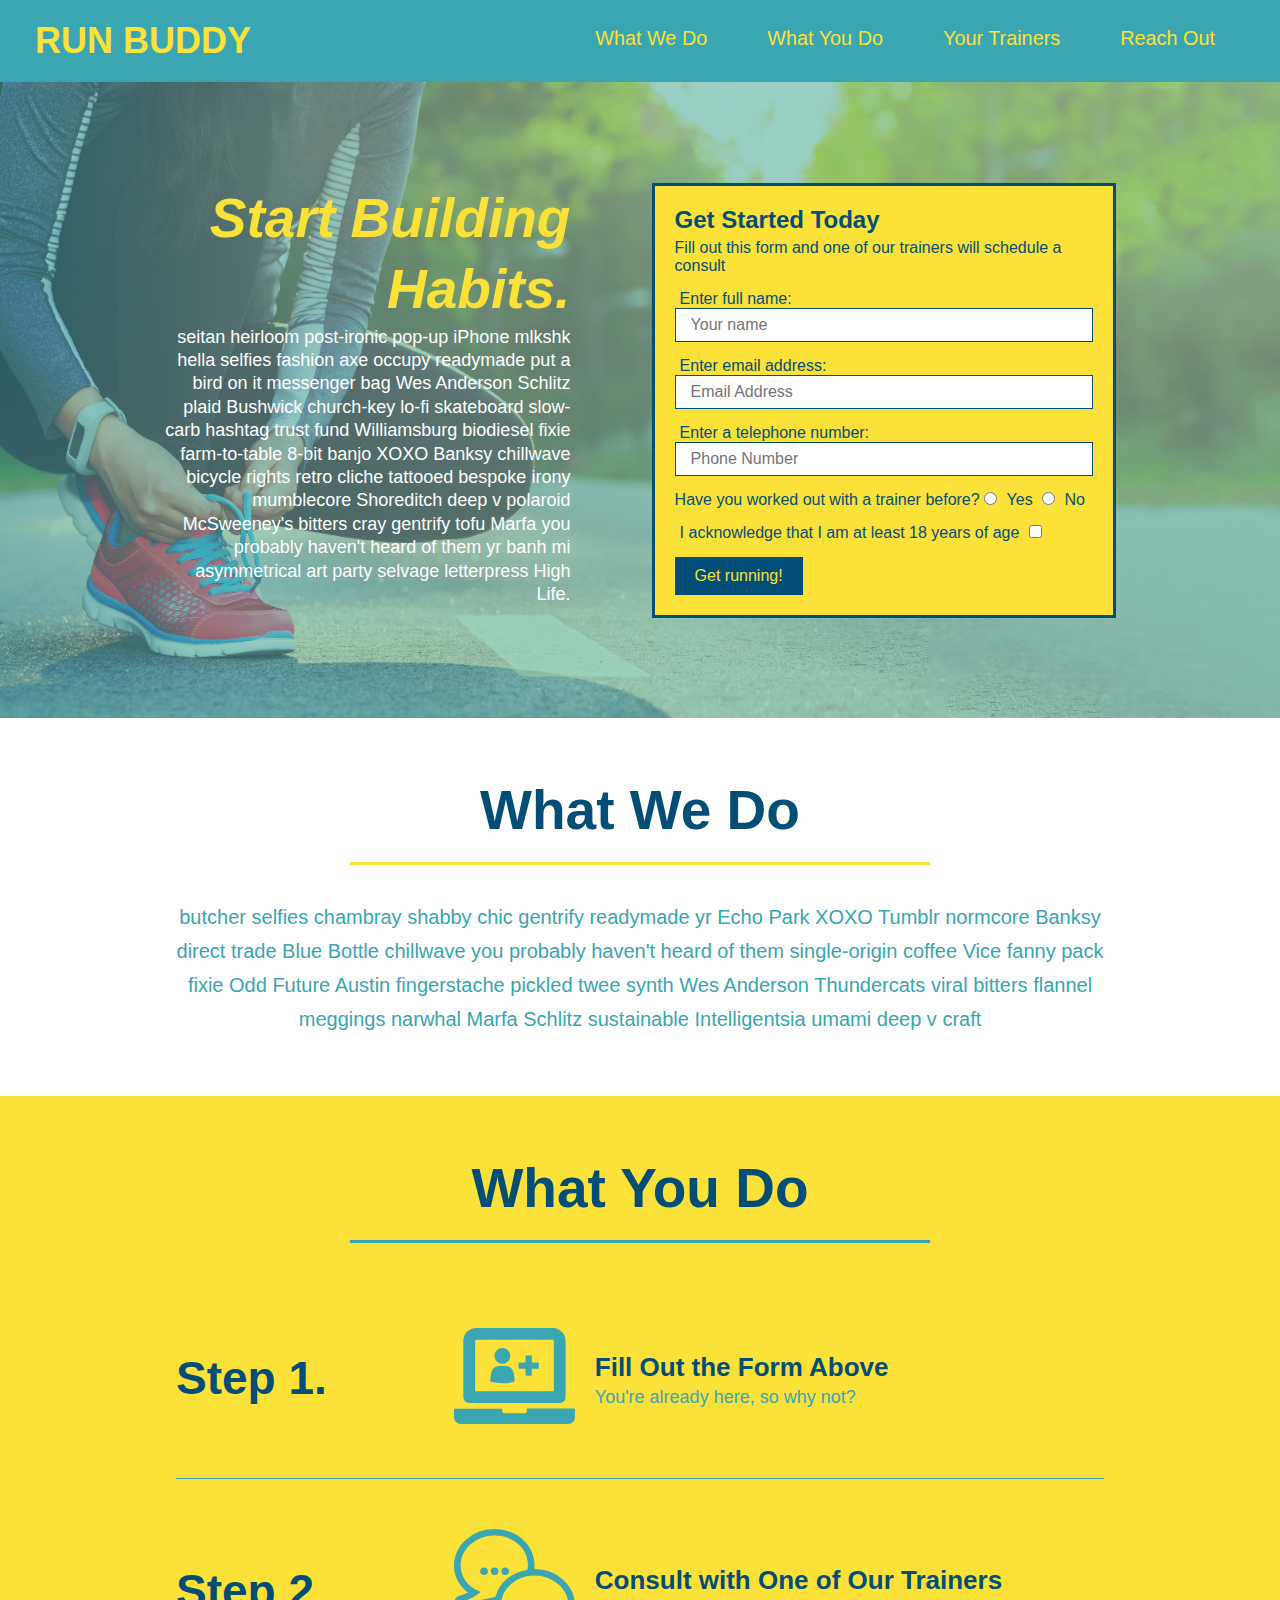
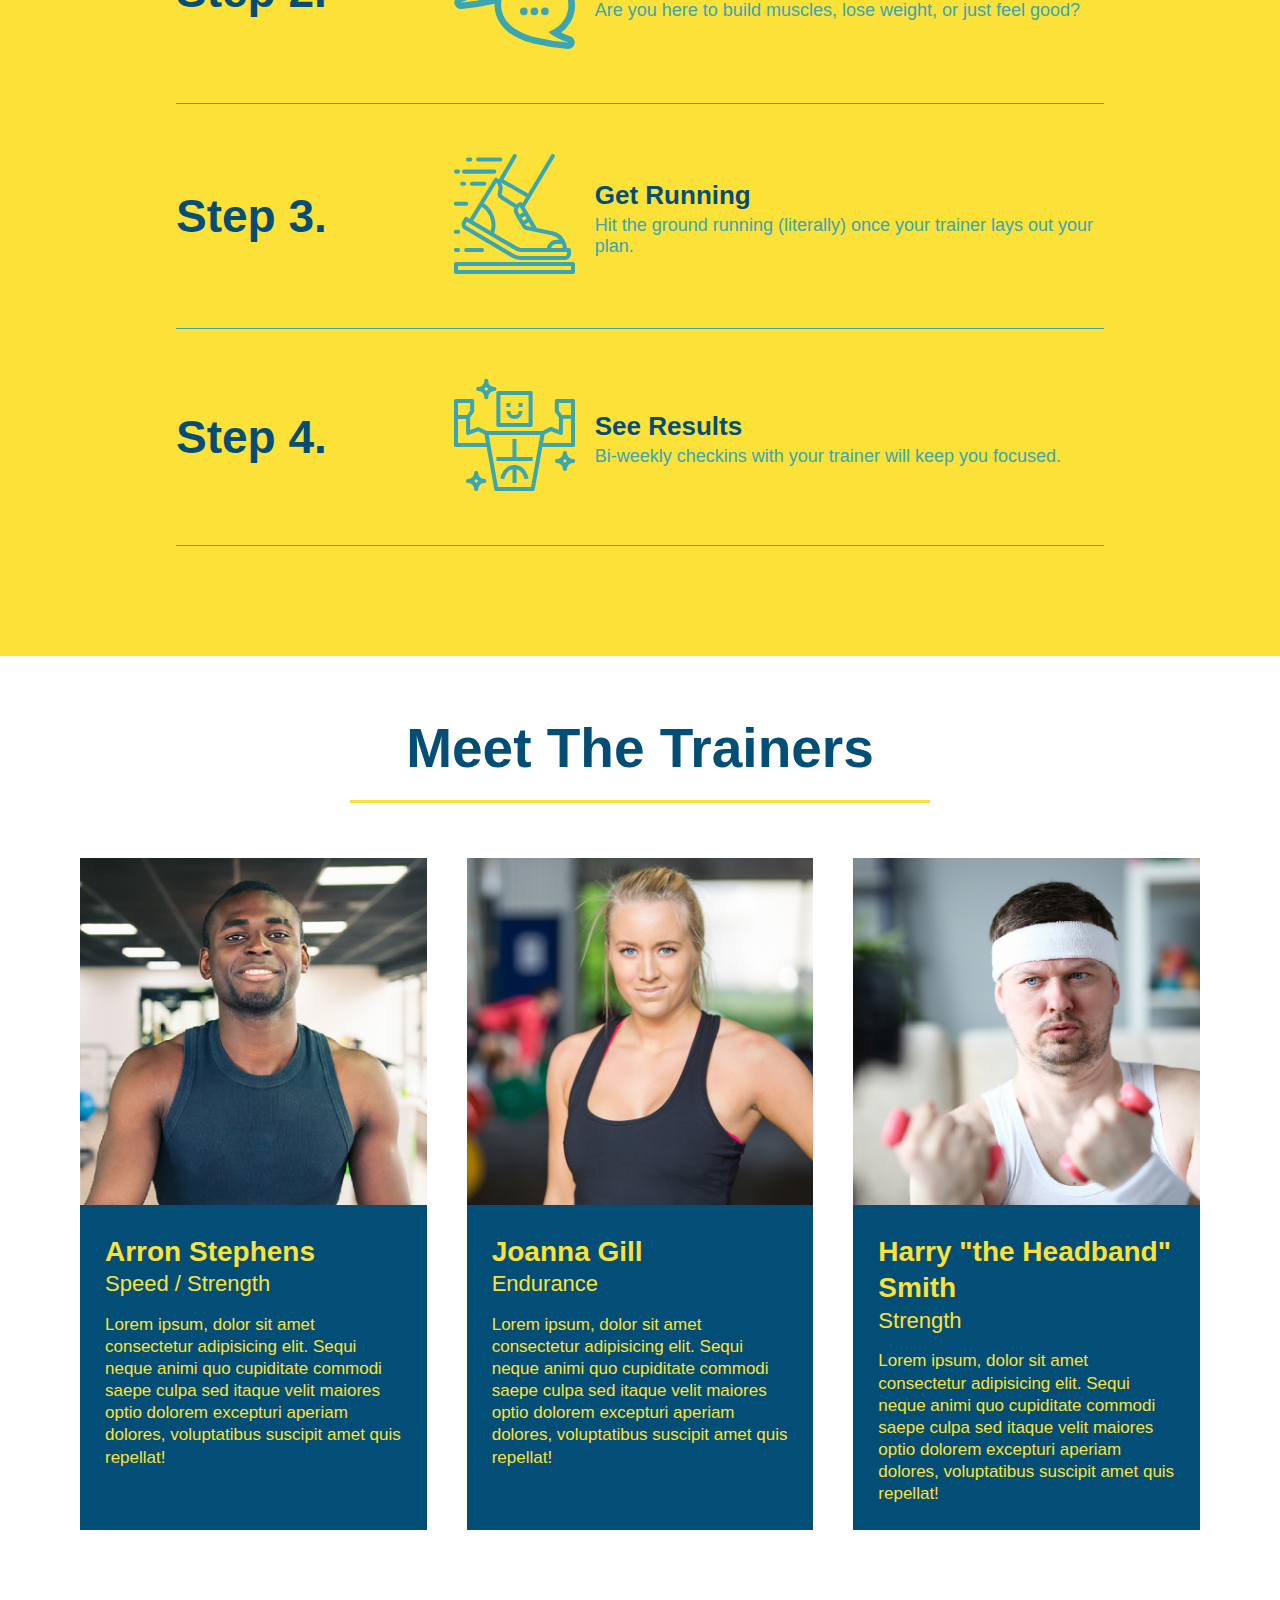
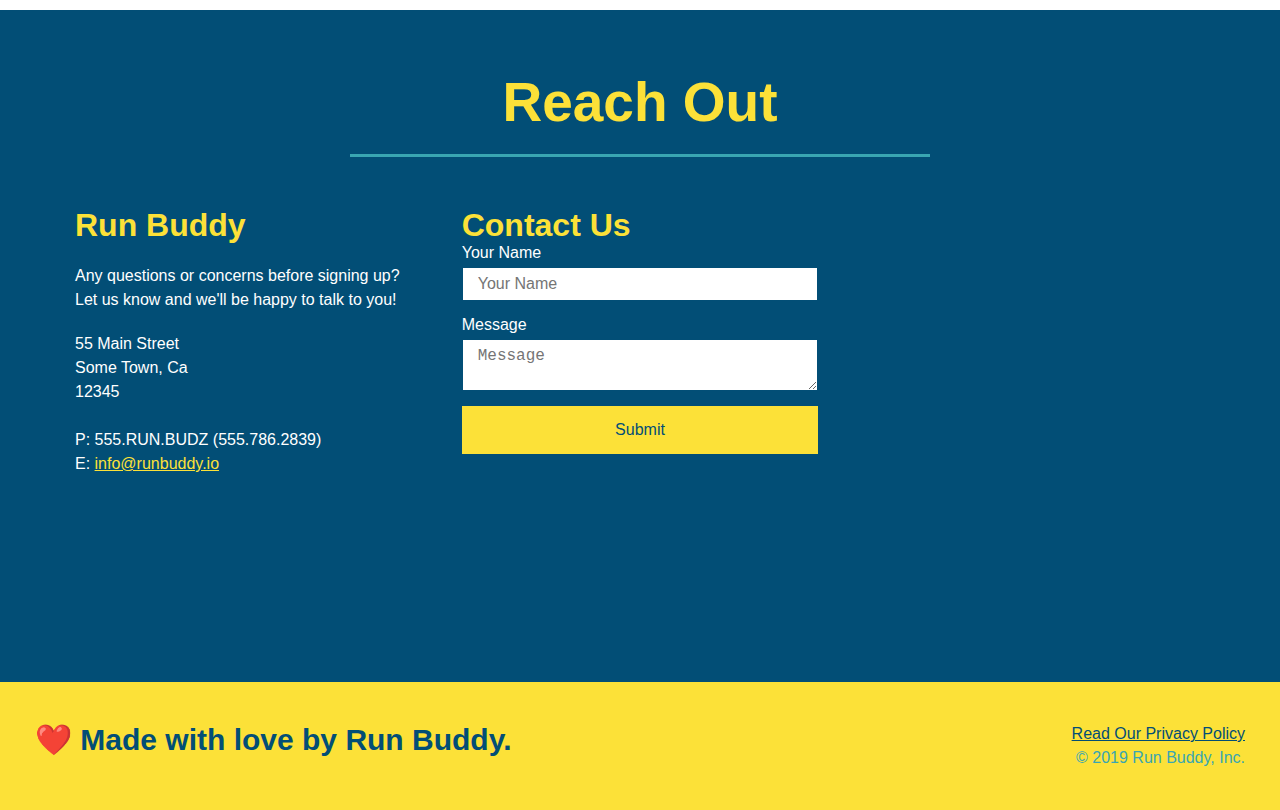
<file: index.html>
<!DOCTYPE html>
<html lang="en">

    <head>
        <meta charset="UTF-8" />
        <title>Run Buddy</title>
        <link rel="stylesheet" href="./assets/css/style.css" />
        <meta name="viewport" content="width=device-width, initial-scale=1.0" />
    </head>

    <body>

        <!-- navigation -->
        <header>
            <h1>
                <a href="/">RUN BUDDY</a>
            </h1>
            <nav>
                <!-- Unordered list element -->
                <ul>
                    <li>
                        <!-- Anchor element -->
                        <a href="#what-we-do">What We Do</a>
                    </li>
                    <li>
                        <a href="#what-you-do">What You Do</a>
                    </li>
                    <li>
                        <a href="#your-trainers">Your Trainers</a>
                    </li>
                    <li>
                        <a href="#reach-out">Reach Out</a>
                    </li>
                </ul>
            </nav>
        </header>
        
        <!-- hero/jumbotron-->
        <section class="hero">
            <div class="hero-cta">
                <h2>
                    Start Building Habits.
                </h2>
                <p>
                    seitan heirloom post-ironic pop-up iPhone mlkshk hella selfies fashion axe occupy readymade put a bird on
                    it messenger bag Wes Anderson Schlitz plaid Bushwick church-key lo-fi skateboard slow-carb hashtag trust
                    fund Williamsburg biodiesel fixie farm-to-table 8-bit banjo XOXO Banksy chillwave bicycle rights retro cliche
                    tattooed bespoke irony mumblecore Shoreditch deep v polaroid McSweeney's bitters cray gentrify tofu Marfa you
                    probably haven't heard of them yr banh mi asymmetrical art party selvage letterpress High Life.
                </p>
            </div>
            <div class="hero-form">
                <h3>Get Started Today</h3>
                <p>Fill out this form and one of our trainers will schedule a consult</p>
                <!-- Add form element -->
                <form>
                    <label for="name">Enter full name:</label>
                    <input class="form-input" type="text" placeholder="Your name" name="name" id="name" />
                    <label for="email">Enter email address:</label>
                    <input class="form-input" type="email" placeholder="Email Address" name="email" id="email" />
                    <label for="phone">Enter a telephone number:</label>
                    <input class="form-input" type="tel" placeholder="Phone Number" name="phone" id="phone" />
                    <p>
                        Have you worked out with a trainer before?
                        <input type="radio" name="trainer-confirm" id="trainer-yes" />
                        <label for="trainer-yes">Yes</label>
                        <input type="radio" name="trainer-confirm" id="trainer-no" />
                        <label for="trainer-no">No</label>
                    </p>
                    <p>
                        <label for="checkbox">
                            I acknowledge that I am at least 18 years of age
                        </label>
                        <input type="checkbox" name="age-confirm" id="checkbox" />
                    </p>
                    <button type="submit">
                        Get running!
                    </button>

                </form>
            </div>
        </section>
        <!-- end hero -->

        <!-- "what we do" section -->
        <section id="what-we-do" class="intro">
            
            <!-- Wrap every h2 with a class of "section-title" in this div! -->
            <div class="flex-row">
                <h2 class="section-title primary-border">
                    What We Do
                </h2>
            </div>

            <div class="flex-row">
            <p>
                butcher selfies chambray shabby chic gentrify readymade yr Echo Park XOXO Tumblr normcore Banksy direct trade Blue Bottle chillwave you probably haven't heard of them single-origin coffee Vice fanny pack fixie Odd Future Austin fingerstache pickled twee synth Wes Anderson Thundercats viral bitters flannel meggings narwhal Marfa Schlitz sustainable Intelligentsia umami deep v craft
            </p>
            </div>

        </section>
        
        <!-- "what you do" section -->
        <section id="what-you-do" class="steps">
            <div class="flex-row">
                <h2 class="section-title secondary-border">
                    What You Do
                </h2>
            </div>

            <!-- restructure html for flexbox -->
            <div class="step">
                <h3>Step 1.</h3>
                <div class="step-info">
                    <div class="step-img">
                        <img src="./assets/images/step-1.svg" alt="" />
                    </div>
                    <div class="step-text">
                        <h4>Fill Out the Form Above</h4>
                        <p>You're already here, so why not?</p>
                    </div>
                </div>
            </div>

            <div class="step">
                <h3>Step 2.</h3>
                <div class="step-info">
                    <div class="step-img">
                        <img src="./assets/images/step-2.svg" alt="" />
                    </div>
                    <div class="step-text">
                        <h4>Consult with One of Our Trainers</h4>
                        <p>Are you here to build muscles, lose weight, or just feel good?</p>
                    </div>
                </div>
            </div>
            
            <div class="step">
                <h3>Step 3.</h3>
                <div class="step-info">
                    <div class="step-img">
                        <img src="./assets/images/step-3.svg" alt="" />
                    </div>
                    <div class="step-text">
                        <h4>Get Running</h4>
                        <p>Hit the ground running (literally) once your trainer lays out your plan.</p>
                    </div>
                </div>
            </div>
            
            <div class="step">
                <h3>Step 4.</h3>
                <div class="step-info">
                    <div class="step-img">
                        <img src="./assets/images/step-4.svg" alt="" />
                    </div>
                    <div class="step-text">
                        <h4>See Results</h4>
                        <p>Bi-weekly checkins with your trainer will keep you focused.</p>
                    </div>
                </div>
            </div>

        </section>
        
        <!-- "meet the trainers" section -->
        <section id="your-trainers">
            <div class="flex-row">
                <h2 class="section-title primary-border">
                    Meet The Trainers
                </h2>
            </div>
            
            <div class="trainers">
                <!-- first trainer bio -->
                <article class="trainer">
                    <img src="./assets/images/trainer-1.jpg" alt="Arron Stephens in his workout clothes, ready to pump iron" />
                    <div class="trainer-bio">
                        <h3 class="trainer-name">Arron Stephens</h3>
                        <h4 class="trainer-role">Speed / Strength</h4>
                        <p>
                            Lorem ipsum, dolor sit amet consectetur adipisicing elit. Sequi neque animi quo cupiditate commodi saepe culpa sed
                            itaque velit maiores optio dolorem excepturi aperiam dolores, voluptatibus suscipit amet quis repellat!
                        </p>
                    </div>
                </article>

                <!-- second trainer bio -->
                <article class="trainer">
                    <img src="./assets/images/trainer-2.jpg" alt="Joanna Gill cooling off after a workout" />
                    <div class="trainer-bio">
                        <h3 class="trainer-name">Joanna Gill</h3>
                        <h4 class="trainer-role">Endurance</h4>
                        <p>
                            Lorem ipsum, dolor sit amet consectetur adipisicing elit. Sequi neque animi quo cupiditate commodi saepe culpa sed
                            itaque velit maiores optio dolorem excepturi aperiam dolores, voluptatibus suscipit amet quis repellat!
                        </p>
                    </div>
                </article>
    
                <!-- third trainer bio -->
                <article class="trainer">
                    <img src="./assets/images/trainer-3.jpg" alt="Harry Smith wearing a headband and lifting comically small pink weights" />
                    <div class="trainer-bio">
                        <h3 class="trainer-name">Harry "the Headband" Smith</h3>
                        <h4 class="trainer-role">Strength</h4>
                        <p>
                            Lorem ipsum, dolor sit amet consectetur adipisicing elit. Sequi neque animi quo cupiditate commodi saepe culpa sed
                            itaque velit maiores optio dolorem excepturi aperiam dolores, voluptatibus suscipit amet quis repellat!
                        </p>
                    </div>
                </article>
            </div>
        </section>
        
        <!-- "reach out" section -->
        <section id="reach-out" class="contact">
            
            <div class="flex-row">
                <h2 class="section-title secondary-border">Reach Out</h2>
            </div>

            <div class="contact-info">
                <div>
                    <h3>Run Buddy</h3>
                    <p>
                        Any questions or concerns before signing up?
                        <br />
                        Let us know and we'll be happy to talk to you!
                    </p>
                    <address>
                        55 Main Street <br/>
                        Some Town, Ca <br/>
                        12345<br /><br />
                        P: 555.RUN.BUDZ (555.786.2839)<br/>
                        E: <a href="mailto:info@runbuddy.io">info@runbuddy.io</a>
                    </address>
                </div>
                
                <div class="contact-form">
                    <h3>Contact Us</h3>
                    <form>
                       <label for="contact-name">Your Name</label>
                       <input type="text" id="contact-name" placeholder="Your Name" />
                  
                       <label for="contact-message">Message</label>
                       <textarea id="contact-message" placeholder="Message"></textarea>
                  
                       <button type="submit">Submit</button>
                    </form>
                </div>

                <iframe src="https://www.google.com/maps/embed?pb=!1m18!1m12!1m3!1d3147.1079747227936!2d-120.42364418397035!3d37.92790791110593!2m3!1f0!2f0!3f0!3m2!1i1024!2i768!4f13.1!3m3!1m2!1s0x8090c49129b6ac57%3A0xb56c7eb95a2cd8bd!2sMain%20St%2C%20California%2095327!5e0!3m2!1sen!2sus!4v1616426329495!5m2!1sen!2sus" 
                    style="border:0;" 
                    allowfullscreen="" 
                    loading="lazy">
                </iframe>
            </div>
        </section>
        
        <!-- footer -->
        <footer>
            <h2>❤️ Made with love by Run Buddy.</h2>
            
            <div>
                <a href="./privacy-policy.html">Read Our Privacy Policy</a><br />
                &copy; 2019 Run Buddy, Inc.
            </div>
        </footer>
        
    </body>

</html>
</file>
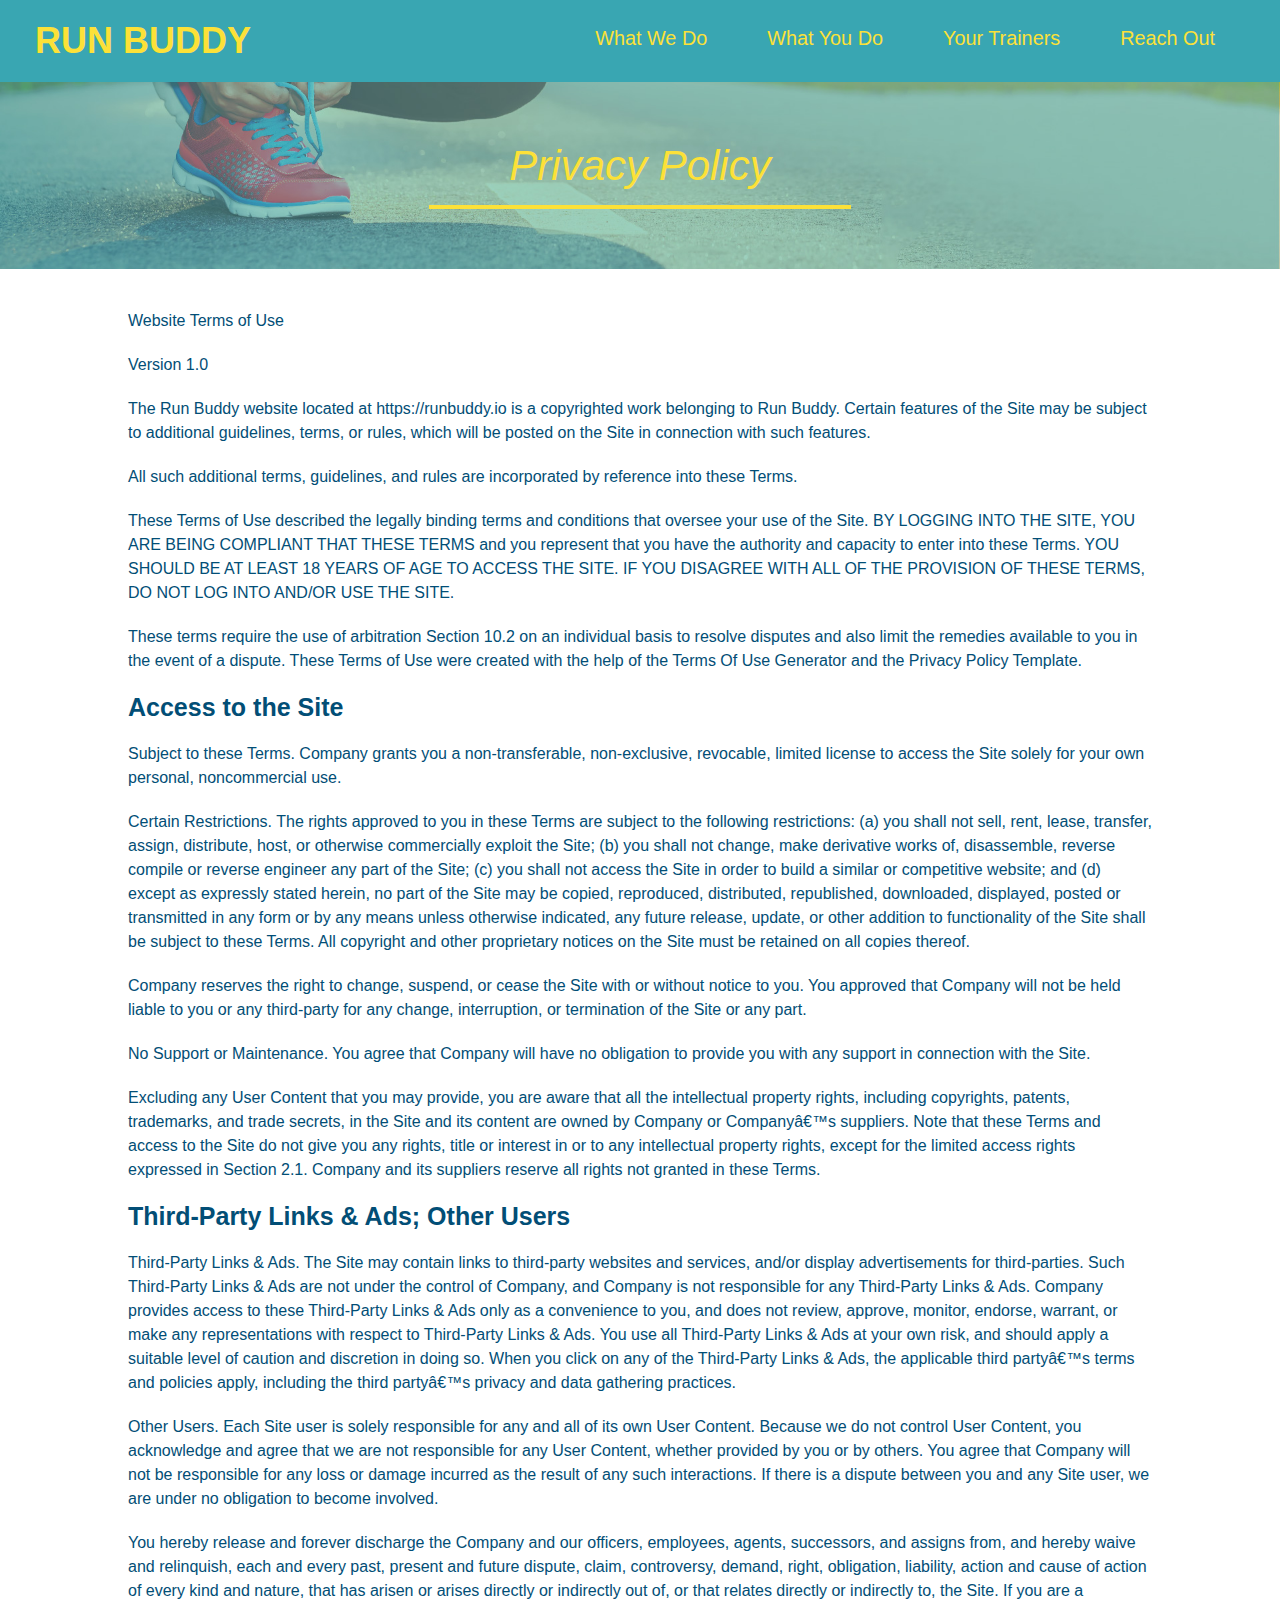
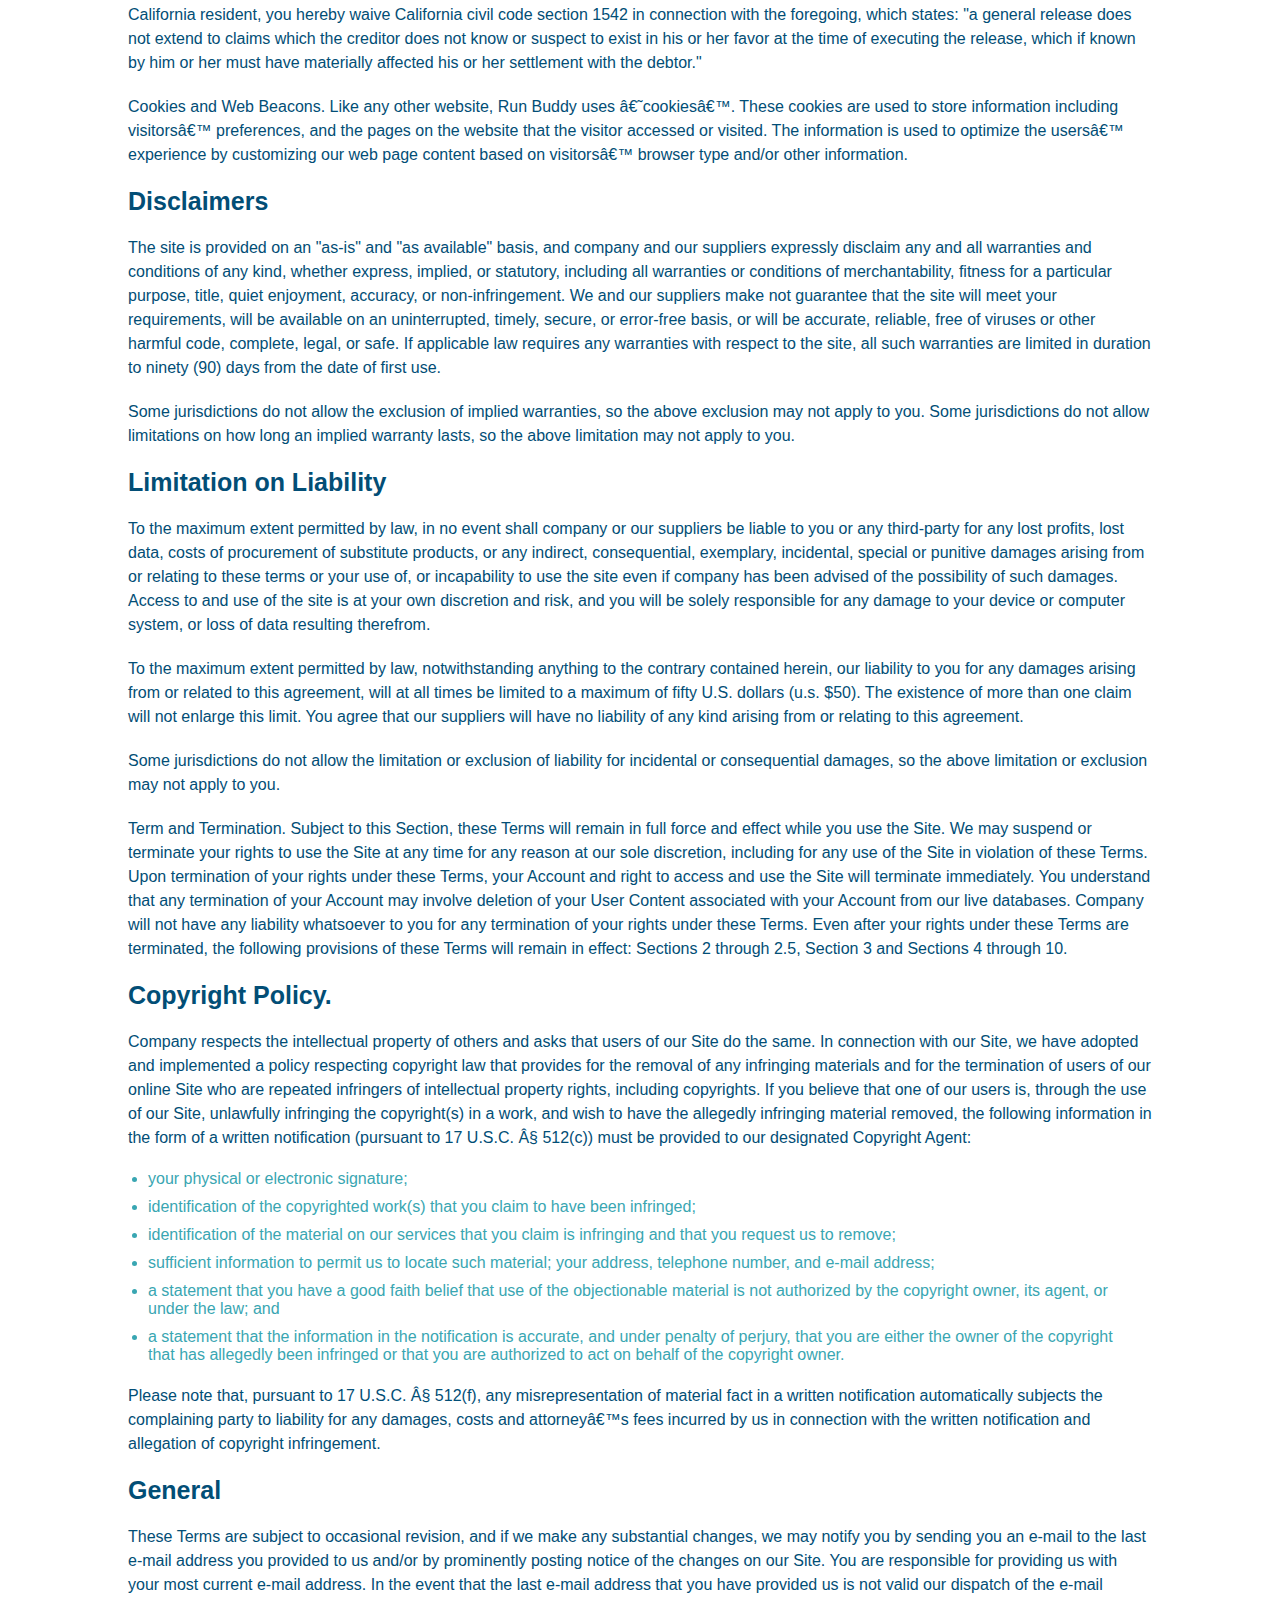
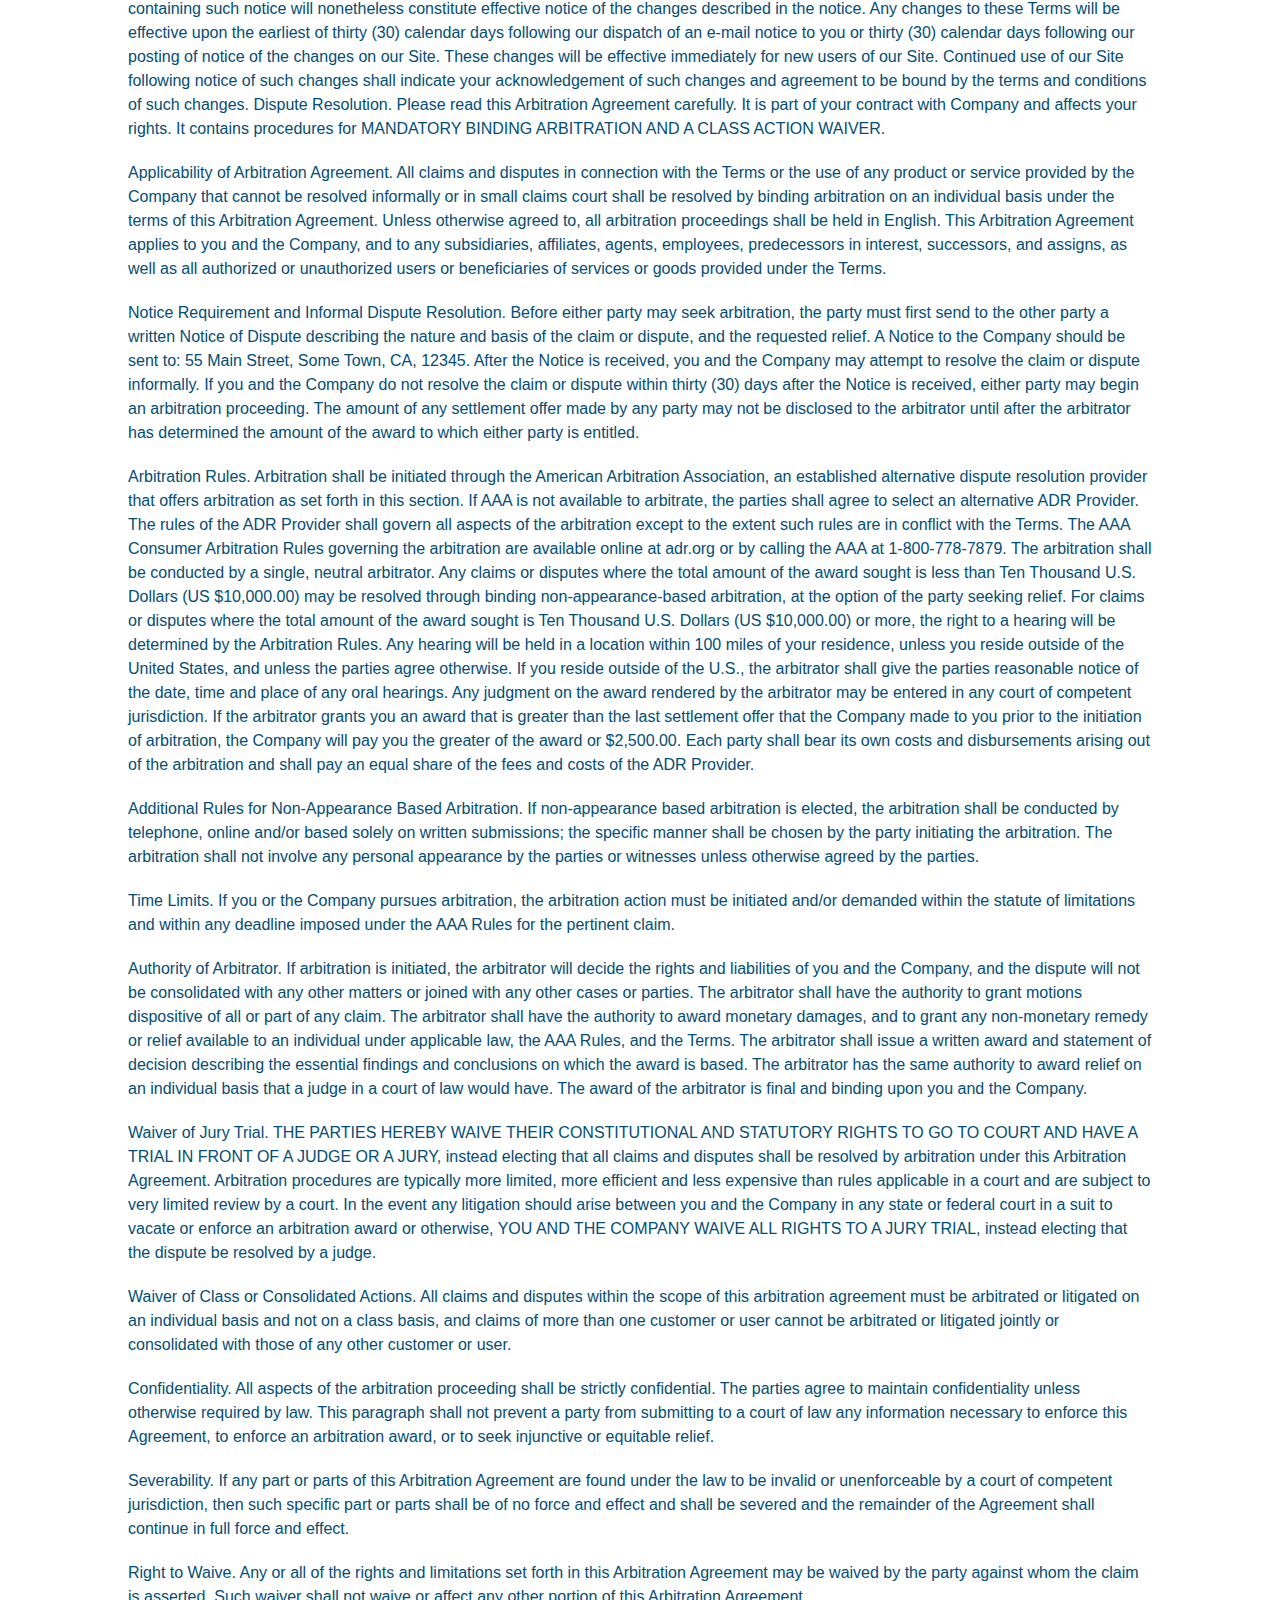
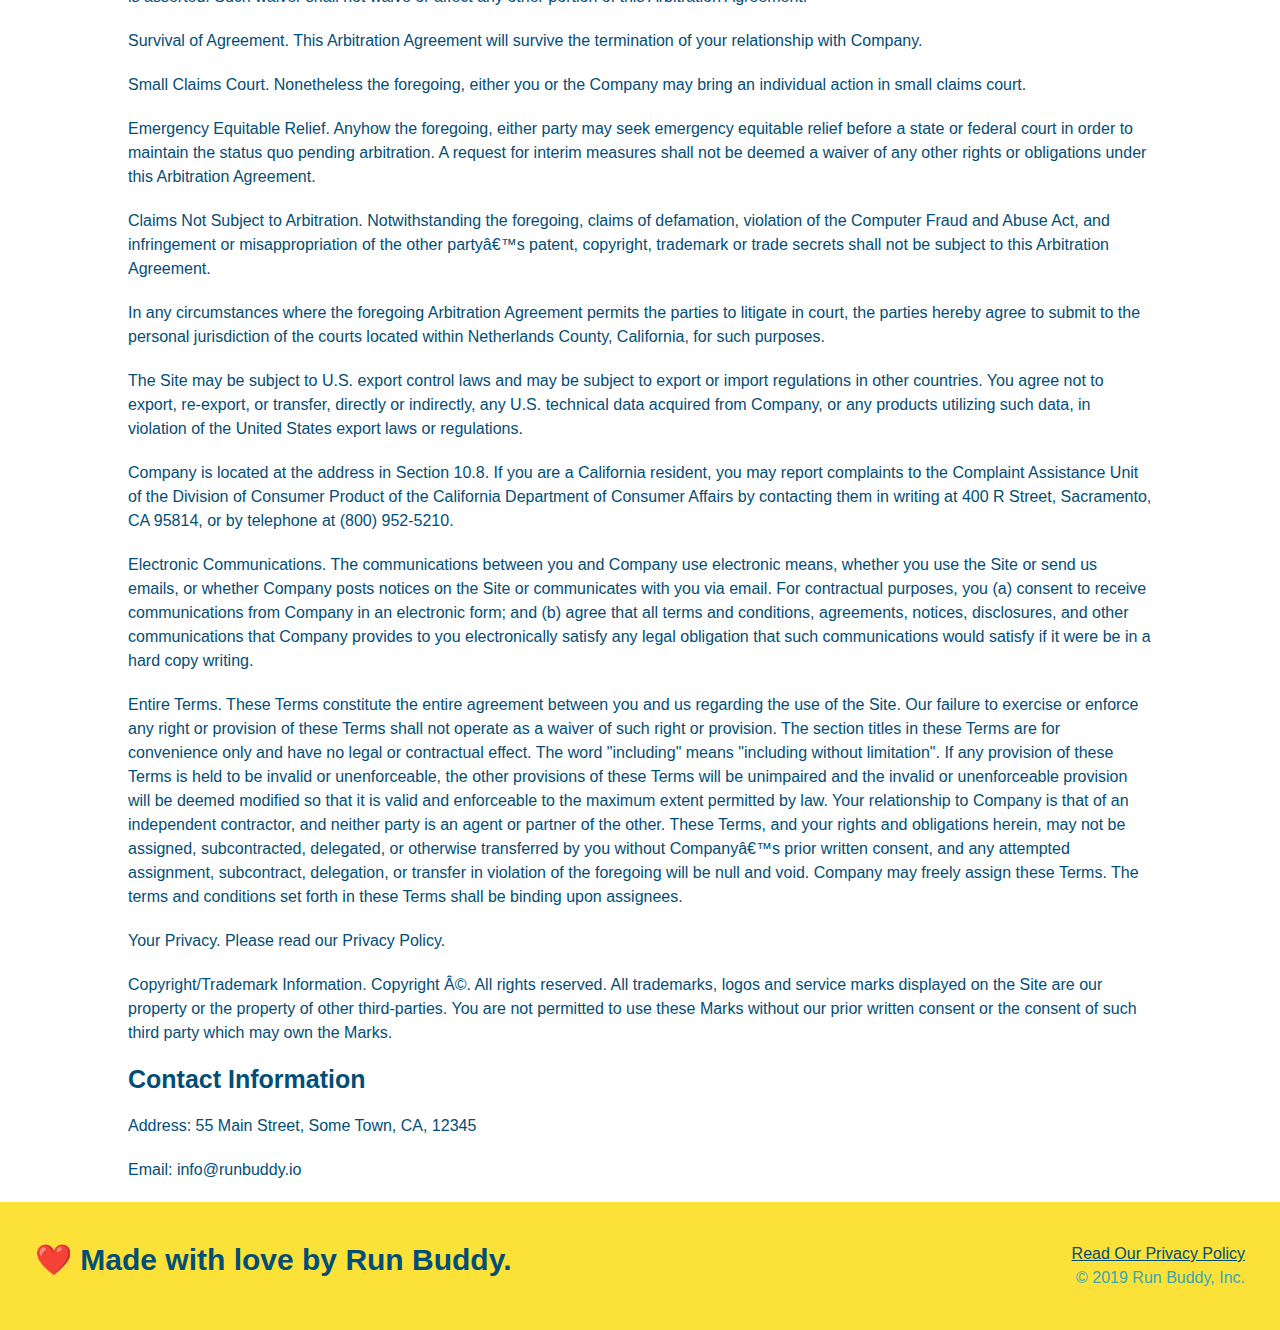
<file: privacy-policy.html>
<!DOCTYPE html>
<html lang="en">
    <head>
        <meta charset="UTF-8" />
        <title>Privacy Policy - Run Buddy</title>
        <link rel="stylesheet" href="./assets/css/style.css" />
        <link rel="stylesheet" href="./assets/css/secondary-styles.css" />
        <meta name="viewport" content="width=device-width, initial-scale=1.0" />
    </head>

    <body>
        <header>
            <h1>
                <a href="/">RUN BUDDY</a>
            </h1>
            <nav>
                <!-- Unordered list element -->
                <ul>
                    <li>
                        <!-- Anchor element -->
                        <a href="./index.html#what-we-do">What We Do</a>
                    </li>
                    <li>
                        <a href="./index.html#what-you-do">What You Do</a>
                    </li>
                    <li>
                        <a href="./index.html#your-trainers">Your Trainers</a>
                    </li>
                    <li>
                        <a href="./index.html#reach-out">Reach Out</a>
                    </li>
                </ul>
            </nav>
        </header>

        <!-- hero/jumbotron-->
        <section class="hero">
            <h2 class="page-title">
                Privacy Policy
            </h2>
        </section>
        <!-- end hero -->

        <article class="secondary-content">   
            <p>
                Website Terms of Use
            </p>

            <p>
                Version 1.0
            </p>

            <p>
                The Run Buddy website located at https://runbuddy.io is a copyrighted work belonging to Run Buddy. Certain
                features of the Site may be subject to additional guidelines, terms, or rules, which will be posted on the Site
                in connection with such features.
            </p>

            <p>
                All such additional terms, guidelines, and rules are incorporated by reference into these Terms.
            </p>

            <p>
                These Terms of Use described the legally binding terms and conditions that oversee your use of the Site. BY
                LOGGING INTO THE SITE, YOU ARE BEING COMPLIANT THAT THESE TERMS and you represent that you have the authority
                and capacity to enter into these Terms. YOU SHOULD BE AT LEAST 18 YEARS OF AGE TO ACCESS THE SITE. IF YOU
                DISAGREE WITH ALL OF THE PROVISION OF THESE TERMS, DO NOT LOG INTO AND/OR USE THE SITE.
            </p>

            <p>
                These terms require the use of arbitration Section 10.2 on an individual basis to resolve disputes and also
                limit the remedies available to you in the event of a dispute. These Terms of Use were created with the help of
                the Terms Of Use Generator and the Privacy Policy Template.
            </p>

            <h3>
                Access to the Site
            </h3>

            <p>
                Subject to these Terms. Company grants you a non-transferable, non-exclusive, revocable, limited license to
                access the Site solely for your own personal, noncommercial use.
            </p>

            <p>
                Certain Restrictions. The rights approved to you in these Terms are subject to the following restrictions: (a)
                you shall not sell, rent, lease, transfer, assign, distribute, host, or otherwise commercially exploit the Site;
                (b) you shall not change, make derivative works of, disassemble, reverse compile or reverse engineer any part of
                the Site; (c) you shall not access the Site in order to build a similar or competitive website; and (d) except
                as expressly stated herein, no part of the Site may be copied, reproduced, distributed, republished, downloaded,
                displayed, posted or transmitted in any form or by any means unless otherwise indicated, any future release,
                update, or other addition to functionality of the Site shall be subject to these Terms. All copyright and other
                proprietary notices on the Site must be retained on all copies thereof.
            </p>

            <p>
                Company reserves the right to change, suspend, or cease the Site with or without notice to you. You approved
                that Company will not be held liable to you or any third-party for any change, interruption, or termination of
                the Site or any part.
            </p>

            <p>
                No Support or Maintenance. You agree that Company will have no obligation to provide you with any support in
                connection with the Site.
            </p>

            <p>
                Excluding any User Content that you may provide, you are aware that all the intellectual property rights,
                including copyrights, patents, trademarks, and trade secrets, in the Site and its content are owned by Company
                or Companyâ€™s suppliers. Note that these Terms and access to the Site do not give you any rights, title or
                interest in or to any intellectual property rights, except for the limited access rights expressed in Section
                2.1. Company and its suppliers reserve all rights not granted in these Terms.
            </p>

            <h3>
                Third-Party Links & Ads; Other Users
            </h3>

            <p>
                Third-Party Links & Ads. The Site may contain links to third-party websites and services, and/or display
                advertisements for third-parties. Such Third-Party Links & Ads are not under the control of Company, and Company
                is not responsible for any Third-Party Links & Ads. Company provides access to these Third-Party Links & Ads
                only as a convenience to you, and does not review, approve, monitor, endorse, warrant, or make any
                representations with respect to Third-Party Links & Ads. You use all Third-Party Links & Ads at your own risk,
                and should apply a suitable level of caution and discretion in doing so. When you click on any of the
                Third-Party Links & Ads, the applicable third partyâ€™s terms and policies apply, including the third partyâ€™s
                privacy and data gathering practices.
            </p>

            <p>
                Other Users. Each Site user is solely responsible for any and all of its own User Content. Because we do not
                control User Content, you acknowledge and agree that we are not responsible for any User Content, whether
                provided by you or by others. You agree that Company will not be responsible for any loss or damage incurred as
                the result of any such interactions. If there is a dispute between you and any Site user, we are under no
                obligation to become involved.
            </p>

            <p>
                You hereby release and forever discharge the Company and our officers, employees, agents, successors, and
                assigns from, and hereby waive and relinquish, each and every past, present and future dispute, claim,
                controversy, demand, right, obligation, liability, action and cause of action of every kind and nature, that has
                arisen or arises directly or indirectly out of, or that relates directly or indirectly to, the Site. If you are
                a California resident, you hereby waive California civil code section 1542 in connection with the foregoing,
                which states: "a general release does not extend to claims which the creditor does not know or suspect to exist
                in his or her favor at the time of executing the release, which if known by him or her must have materially
                affected his or her settlement with the debtor."
            </p>

            <p>
                Cookies and Web Beacons. Like any other website, Run Buddy uses â€˜cookiesâ€™. These cookies are used to store
                information including visitorsâ€™ preferences, and the pages on the website that the visitor accessed or visited.
                The information is used to optimize the usersâ€™ experience by customizing our web page content based on visitorsâ€™
                browser type and/or other information.
            </p>

            <h3>
                Disclaimers
            </h3>

            <p>
                The site is provided on an "as-is" and "as available" basis, and company and our suppliers expressly disclaim
                any and all warranties and conditions of any kind, whether express, implied, or statutory, including all
                warranties or conditions of merchantability, fitness for a particular purpose, title, quiet enjoyment, accuracy,
                or non-infringement. We and our suppliers make not guarantee that the site will meet your requirements, will be
                available on an uninterrupted, timely, secure, or error-free basis, or will be accurate, reliable, free of
                viruses or other harmful code, complete, legal, or safe. If applicable law requires any warranties with respect
                to the site, all such warranties are limited in duration to ninety (90) days from the date of first use.
            </p>

            <p>
                Some jurisdictions do not allow the exclusion of implied warranties, so the above exclusion may not apply to
                you. Some jurisdictions do not allow limitations on how long an implied warranty lasts, so the above limitation
                may not apply to you.
            </p>

            <h3>
                Limitation on Liability
            </h3>

            <p>
                To the maximum extent permitted by law, in no event shall company or our suppliers be liable to you or any
                third-party for any lost profits, lost data, costs of procurement of substitute products, or any indirect,
                consequential, exemplary, incidental, special or punitive damages arising from or relating to these terms or
                your use of, or incapability to use the site even if company has been advised of the possibility of such
                damages. Access to and use of the site is at your own discretion and risk, and you will be solely responsible
                for any damage to your device or computer system, or loss of data resulting therefrom.
            </p>

            <p>
                To the maximum extent permitted by law, notwithstanding anything to the contrary contained herein, our liability
                to you for any damages arising from or related to this agreement, will at all times be limited to a maximum of
                fifty U.S. dollars (u.s. $50). The existence of more than one claim will not enlarge this limit. You agree that
                our suppliers will have no liability of any kind arising from or relating to this agreement.
            </p>

            <p>
                Some jurisdictions do not allow the limitation or exclusion of liability for incidental or consequential
                damages, so the above limitation or exclusion may not apply to you.
            </p>

            <p>
                Term and Termination. Subject to this Section, these Terms will remain in full force and effect while you use
                the Site. We may suspend or terminate your rights to use the Site at any time for any reason at our sole
                discretion, including for any use of the Site in violation of these Terms. Upon termination of your rights under
                these Terms, your Account and right to access and use the Site will terminate immediately. You understand that
                any termination of your Account may involve deletion of your User Content associated with your Account from our
                live databases. Company will not have any liability whatsoever to you for any termination of your rights under
                these Terms. Even after your rights under these Terms are terminated, the following provisions of these Terms
                will remain in effect: Sections 2 through 2.5, Section 3 and Sections 4 through 10.
            </p>

            <h3>
                Copyright Policy.
            </h3>

            <p>
                Company respects the intellectual property of others and asks that users of our Site do the same. In connection
                with our Site, we have adopted and implemented a policy respecting copyright law that provides for the removal
                of any infringing materials and for the termination of users of our online Site who are repeated infringers of
                intellectual property rights, including copyrights. If you believe that one of our users is, through the use of
                our Site, unlawfully infringing the copyright(s) in a work, and wish to have the allegedly infringing material
                removed, the following information in the form of a written notification (pursuant to 17 U.S.C. Â§ 512(c)) must
                be provided to our designated Copyright Agent:
            </p>

            <ul>
                <li>
                your physical or electronic signature;
                </li>
                <li>
                identification of the copyrighted work(s) that you claim to have been infringed;
                </li>
                <li>
                identification of the material on our services that you claim is infringing and that you request us to remove;
                </li>
                <li>
                sufficient information to permit us to locate such material; your address, telephone number, and e-mail
                address;
                </li>
                <li>
                a statement that you have a good faith belief that use of the objectionable material is not authorized by the
                copyright owner, its agent, or under the law; and
                </li>
                <li>
                a statement that the information in the notification is accurate, and under penalty of perjury, that you are
                either the owner of the copyright that has allegedly been infringed or that you are authorized to act on
                behalf of the copyright owner.
                </li>
            </ul>

            <p>
                Please note that, pursuant to 17 U.S.C. Â§ 512(f), any misrepresentation of material fact in a written
                notification automatically subjects the complaining party to liability for any damages, costs and attorneyâ€™s
                fees incurred by us in connection with the written notification and allegation of copyright infringement.
            </p>

            <h3>
                General
            </h3>

            <p>
                These Terms are subject to occasional revision, and if we make any substantial changes, we may notify you by
                sending you an e-mail to the last e-mail address you provided to us and/or by prominently posting notice of the
                changes on our Site. You are responsible for providing us with your most current e-mail address. In the event
                that the last e-mail address that you have provided us is not valid our dispatch of the e-mail containing such
                notice will nonetheless constitute effective notice of the changes described in the notice. Any changes to these
                Terms will be effective upon the earliest of thirty (30) calendar days following our dispatch of an e-mail
                notice to you or thirty (30) calendar days following our posting of notice of the changes on our Site. These
                changes will be effective immediately for new users of our Site. Continued use of our Site following notice of
                such changes shall indicate your acknowledgement of such changes and agreement to be bound by the terms and
                conditions of such changes. Dispute Resolution. Please read this Arbitration Agreement carefully. It is part of
                your contract with Company and affects your rights. It contains procedures for MANDATORY BINDING ARBITRATION AND
                A CLASS ACTION WAIVER.
            </p>

            <p>
                Applicability of Arbitration Agreement. All claims and disputes in connection with the Terms or the use of any
                product or service provided by the Company that cannot be resolved informally or in small claims court shall be
                resolved by binding arbitration on an individual basis under the terms of this Arbitration Agreement. Unless
                otherwise agreed to, all arbitration proceedings shall be held in English. This Arbitration Agreement applies to
                you and the Company, and to any subsidiaries, affiliates, agents, employees, predecessors in interest,
                successors, and assigns, as well as all authorized or unauthorized users or beneficiaries of services or goods
                provided under the Terms.
            </p>

            <p>
                Notice Requirement and Informal Dispute Resolution. Before either party may seek arbitration, the party must
                first send to the other party a written Notice of Dispute describing the nature and basis of the claim or
                dispute, and the requested relief. A Notice to the Company should be sent to: 55 Main Street, Some Town, CA,
                12345. After the Notice is received, you and the Company may attempt to resolve the claim or dispute informally.
                If you and the Company do not resolve the claim or dispute within thirty (30) days after the Notice is received,
                either party may begin an arbitration proceeding. The amount of any settlement offer made by any party may not
                be disclosed to the arbitrator until after the arbitrator has determined the amount of the award to which either
                party is entitled.
            </p>

            <p>
                Arbitration Rules. Arbitration shall be initiated through the American Arbitration Association, an established
                alternative dispute resolution provider that offers arbitration as set forth in this section. If AAA is not
                available to arbitrate, the parties shall agree to select an alternative ADR Provider. The rules of the ADR
                Provider shall govern all aspects of the arbitration except to the extent such rules are in conflict with the
                Terms. The AAA Consumer Arbitration Rules governing the arbitration are available online at adr.org or by
                calling the AAA at 1-800-778-7879. The arbitration shall be conducted by a single, neutral arbitrator. Any
                claims or disputes where the total amount of the award sought is less than Ten Thousand U.S. Dollars (US
                $10,000.00) may be resolved through binding non-appearance-based arbitration, at the option of the party seeking
                relief. For claims or disputes where the total amount of the award sought is Ten Thousand U.S. Dollars (US
                $10,000.00) or more, the right to a hearing will be determined by the Arbitration Rules. Any hearing will be
                held in a location within 100 miles of your residence, unless you reside outside of the United States, and
                unless the parties agree otherwise. If you reside outside of the U.S., the arbitrator shall give the parties
                reasonable notice of the date, time and place of any oral hearings. Any judgment on the award rendered by the
                arbitrator may be entered in any court of competent jurisdiction. If the arbitrator grants you an award that is
                greater than the last settlement offer that the Company made to you prior to the initiation of arbitration, the
                Company will pay you the greater of the award or $2,500.00. Each party shall bear its own costs and
                disbursements arising out of the arbitration and shall pay an equal share of the fees and costs of the ADR
                Provider.
            </p>

            <p>
                Additional Rules for Non-Appearance Based Arbitration. If non-appearance based arbitration is elected, the
                arbitration shall be conducted by telephone, online and/or based solely on written submissions; the specific
                manner shall be chosen by the party initiating the arbitration. The arbitration shall not involve any personal
                appearance by the parties or witnesses unless otherwise agreed by the parties.
            </p>

            <p>
                Time Limits. If you or the Company pursues arbitration, the arbitration action must be initiated and/or demanded
                within the statute of limitations and within any deadline imposed under the AAA Rules for the pertinent claim.
            </p>

            <p>
                Authority of Arbitrator. If arbitration is initiated, the arbitrator will decide the rights and liabilities of
                you and the Company, and the dispute will not be consolidated with any other matters or joined with any other
                cases or parties. The arbitrator shall have the authority to grant motions dispositive of all or part of any
                claim. The arbitrator shall have the authority to award monetary damages, and to grant any non-monetary remedy
                or relief available to an individual under applicable law, the AAA Rules, and the Terms. The arbitrator shall
                issue a written award and statement of decision describing the essential findings and conclusions on which the
                award is based. The arbitrator has the same authority to award relief on an individual basis that a judge in a
                court of law would have. The award of the arbitrator is final and binding upon you and the Company.
            </p>

            <p>
                Waiver of Jury Trial. THE PARTIES HEREBY WAIVE THEIR CONSTITUTIONAL AND STATUTORY RIGHTS TO GO TO COURT AND HAVE
                A TRIAL IN FRONT OF A JUDGE OR A JURY, instead electing that all claims and disputes shall be resolved by
                arbitration under this Arbitration Agreement. Arbitration procedures are typically more limited, more efficient
                and less expensive than rules applicable in a court and are subject to very limited review by a court. In the
                event any litigation should arise between you and the Company in any state or federal court in a suit to vacate
                or enforce an arbitration award or otherwise, YOU AND THE COMPANY WAIVE ALL RIGHTS TO A JURY TRIAL, instead
                electing that the dispute be resolved by a judge.
            </p>

            <p>
                Waiver of Class or Consolidated Actions. All claims and disputes within the scope of this arbitration agreement
                must be arbitrated or litigated on an individual basis and not on a class basis, and claims of more than one
                customer or user cannot be arbitrated or litigated jointly or consolidated with those of any other customer or
                user.
            </p>

            <p>
                Confidentiality. All aspects of the arbitration proceeding shall be strictly confidential. The parties agree to
                maintain confidentiality unless otherwise required by law. This paragraph shall not prevent a party from
                submitting to a court of law any information necessary to enforce this Agreement, to enforce an arbitration
                award, or to seek injunctive or equitable relief.
            </p>

            <p>
                Severability. If any part or parts of this Arbitration Agreement are found under the law to be invalid or
                unenforceable by a court of competent jurisdiction, then such specific part or parts shall be of no force and
                effect and shall be severed and the remainder of the Agreement shall continue in full force and effect.
            </p>

            <p>
                Right to Waive. Any or all of the rights and limitations set forth in this Arbitration Agreement may be waived
                by the party against whom the claim is asserted. Such waiver shall not waive or affect any other portion of this
                Arbitration Agreement.
            </p>

            <p>
                Survival of Agreement. This Arbitration Agreement will survive the termination of your relationship with
                Company.
            </p>

            <p>
                Small Claims Court. Nonetheless the foregoing, either you or the Company may bring an individual action in small
                claims court.
            </p>

            <p>
                Emergency Equitable Relief. Anyhow the foregoing, either party may seek emergency equitable relief before a
                state or federal court in order to maintain the status quo pending arbitration. A request for interim measures
                shall not be deemed a waiver of any other rights or obligations under this Arbitration Agreement.
            </p>

            <p>
                Claims Not Subject to Arbitration. Notwithstanding the foregoing, claims of defamation, violation of the
                Computer Fraud and Abuse Act, and infringement or misappropriation of the other partyâ€™s patent, copyright,
                trademark or trade secrets shall not be subject to this Arbitration Agreement.
            </p>

            <p>
                In any circumstances where the foregoing Arbitration Agreement permits the parties to litigate in court, the
                parties hereby agree to submit to the personal jurisdiction of the courts located within Netherlands County,
                California, for such purposes.
            </p>

            <p>
                The Site may be subject to U.S. export control laws and may be subject to export or import regulations in other
                countries. You agree not to export, re-export, or transfer, directly or indirectly, any U.S. technical data
                acquired from Company, or any products utilizing such data, in violation of the United States export laws or
                regulations.
            </p>

            <p>
                Company is located at the address in Section 10.8. If you are a California resident, you may report complaints
                to the Complaint Assistance Unit of the Division of Consumer Product of the California Department of Consumer
                Affairs by contacting them in writing at 400 R Street, Sacramento, CA 95814, or by telephone at (800) 952-5210.
            </p>

            <p>
                Electronic Communications. The communications between you and Company use electronic means, whether you use the
                Site or send us emails, or whether Company posts notices on the Site or communicates with you via email. For
                contractual purposes, you (a) consent to receive communications from Company in an electronic form; and (b)
                agree that all terms and conditions, agreements, notices, disclosures, and other communications that Company
                provides to you electronically satisfy any legal obligation that such communications would satisfy if it were be
                in a hard copy writing.
            </p>

            <p>
                Entire Terms. These Terms constitute the entire agreement between you and us regarding the use of the Site. Our
                failure to exercise or enforce any right or provision of these Terms shall not operate as a waiver of such right
                or provision. The section titles in these Terms are for convenience only and have no legal or contractual
                effect. The word "including" means "including without limitation". If any provision of these Terms is held to be
                invalid or unenforceable, the other provisions of these Terms will be unimpaired and the invalid or
                unenforceable provision will be deemed modified so that it is valid and enforceable to the maximum extent
                permitted by law. Your relationship to Company is that of an independent contractor, and neither party is an
                agent or partner of the other. These Terms, and your rights and obligations herein, may not be assigned,
                subcontracted, delegated, or otherwise transferred by you without Companyâ€™s prior written consent, and any
                attempted assignment, subcontract, delegation, or transfer in violation of the foregoing will be null and void.
                Company may freely assign these Terms. The terms and conditions set forth in these Terms shall be binding upon
                assignees.
            </p>

            <p>
                Your Privacy. Please read our Privacy Policy.
            </p>

            <p>
                Copyright/Trademark Information. Copyright Â©. All rights reserved. All trademarks, logos and service marks
                displayed on the Site are our property or the property of other third-parties. You are not permitted to use
                these Marks without our prior written consent or the consent of such third party which may own the Marks.
            </p>

            <h3>
                Contact Information
            </h3>

            <p>
                Address: 55 Main Street, Some Town, CA, 12345
            </p>

            <p>
                Email: info@runbuddy.io
            </p>

        </article>

        <!-- footer -->
        <footer>
            <h2>❤️ Made with love by Run Buddy.</h2>
            
            <div>
                <a href="#">Read Our Privacy Policy</a><br />
                &copy; 2019 Run Buddy, Inc.
            </div>
        </footer>
    </body>
</html>
</file>
<file: assets/css/style.css>
* {
    margin: 0;
    padding: 0;
    box-sizing: border-box;
}

body {
    font-family: Helvetica, Arial, sans-serif;
    color: #39a6b2;
}

/* apply styles to <header> */

header {
    padding: 20px 35px;
    background-color: #39a6b2;
    display: flex;
    justify-content: space-between;
    flex-wrap: wrap;
}

header h1 {
    font-weight: bold;
    font-size: 36px;
    color: #fce138;
    margin: 0;
}

header a {
    text-decoration: none;
    color: #fce138;
}

header nav {
    margin: 7px 0;
}

header nav ul {
    display: flex;
    flex-wrap: wrap;
    justify-content: space-between;
    align-items: center;
    list-style: none;
}
/*
header nav ul li {
    display: inline;
}
*/

header nav ul li a {
    margin: 0 30px;
    font-weight: lighter;
    font-size: 1.55vw;
}

footer {
    background: #fce138;
    width: 100%;
    padding: 40px 35px;
    display: flex;
    justify-content: space-between;
    flex-wrap: wrap;
}

footer h2 {
    color: #024e76;
    font-size: 30px;
    margin: 0;
}

footer div {
    line-height: 1.5;
    text-align: right;
}

footer a {
    color: #024e76;
}

section {
    padding: 60px;
}

/* Hero Style Start */
.hero {
    background-image: url("../images/hero-bg.jpg");
    background-size: cover;
    background-position: center;
    display: flex;
    justify-content: center;
    flex-wrap: wrap;
}
/* Hero Style End */

/* HERO FORM STYLE STARTS */

.hero-cta {
    width: 35%;
    text-align: right;
    margin: 3.5%;
    color: #fff;
    font-size: 18px;
    line-height: 1.3;
    
}

.hero-cta h2 {
    font-style: italic;
    font-size: 55px;
    color: #fce138;
}

.hero-form {
    color: #024e76;
    background-color: #fce138;
    padding: 20px;
    border: solid 3px #024e76;
    width: 40%;
    margin: 3.5%;
}

.hero-form h3 {
    font-size: 24px;
    margin: 0;
}

.hero-form p {
    margin: 5px 0 15px 0;
}

.form-input {
    border: 1px solid #024e76;
    display: block;
    padding: 7px 15px;
    font-size: 16px;
    color: #024e76;
    width: 100%;
    margin-bottom: 15px;
}

.hero-form label {
    margin: 0 5px;
}

.hero-form button {
    color: #fce138;
    background-color: #024e76;
    border: none;
    padding: 10px 20px;
    font-size: 16px;
}
/* HERO FORM STYLE ENDS */

/* SECTION TITLE STYLE STARTS */
.section-title {
    font-size: 55px;
    color: #024e76;
    border-bottom: 3px solid;
    padding-bottom: 20px;
    text-align: center;
    margin: 0 auto 35px auto;
    width: 50%;
}
  
.primary-border {
    border-color: #fce138;
}
  
.secondary-border {
    border-color: #39a6b2;
}
/* SECTION TITLE STYLE ENDS */

/* WHAT WE DO STYLE STARTS */

/* changed to flexbox
.intro {
    text-align: center;
}
*/

.intro p {
    line-height: 1.7;
    color: #39a6b2;
    width: 80%;
    font-size: 20px;
    margin: 0 auto;
    text-align: center;
}
/* WHAT WE DO STYLE ENDS */

/* WHAT YOU DO STYLE STARTS */
.steps { 
    background: #fce138;
}

/*
.steps div {
    margin-bottom: 80px;
}

.steps img {
    width: 15%;
    margin: 10px 0;
}
*/

.step {
    margin: 50px auto;
    padding-bottom: 50px;
    width: 80%;
    border-bottom: 1px solid #39a6b2;
    display: flex;
    flex-wrap: wrap;
    align-items: center;
    justify-content: space-between;
}

.step h3 {
    color: #024e76;
    font-size: 46px;
    flex: 1 30%;
}

.step-info {
    flex: 2 70%;
    display: flex;
    flex-wrap: wrap;
    align-items: center;
}

.step-img {
    flex: 1 12%;
    margin-right: 20px;
}

.step-img img {
    max-width: 100%;
}

.step-text {
    flex: 12;
}

.step-text h4 {
    font-size: 26px;
    line-height: 1.5;
    color: #024e76;
}

.step-text p {
    color: #39a6b2;
    font-size: 18px;
}

/*
.steps span {
    font-size: 38px;
}
*/
/* WHAT YOU DO STYLE ENDS */

/* YOUR TRAINERS STYLE STARTS */

/* changed to flexbox
.trainers {
    text-align: center;
}
*/

.trainers {
    width: 100%;
    margin: 0 auto;
    display: flex;
    flex-wrap: wrap;
    justify-content: space-around;
}

.trainer {
    margin: 20px;
    background: #024e76;
    color: #fce138;
    flex: 1;
}

.trainer img {
    width: 100%;
}

.trainer-bio {
    padding: 25px;
    line-height: 1.3;
}

.trainer-bio h3 {
    font-size: 28px;
}
  
.trainer-bio h4 {
    font-weight: lighter;
    font-size: 22px;
    margin-bottom: 15px;
}
  
.trainer-bio p {
    font-size: 17px;
}
/* YOUR TRAINERS STYLE ENDS */

/* REACH OUT STYLE STARTS */
.contact {
    background: #024e76;
}

.contact h2 {
    color: #fce138;
}

.contact-info {
    display: flex;
    justify-content: space-between;
    flex-wrap: wrap;
}

.contact-info > * {
    flex: 1;
    margin: 15px;
}

.contact-info iframe {
    height: 400px;
}

.contact-info div {
    color: white;
}

.contact-info h3 {
    color: #fce138;
    font-size: 32px;
}

.contact-info p, .contact-info address {
    margin: 20px 0;
    line-height: 1.5;
    font-size: 16px;
    font-style: normal;
}

.contact-info a {
    color: #fce138;
}

.contact-form input, .contact-form textarea {
    border: 1px solid #024e76;
    display: block;
    padding: 7px 15px;
    font-size: 16px;
    color: #024e76;
    width: 100%;
    margin-bottom: 15px;
    margin-top: 5px;
}

.contact-form button {
    width: 100%;
    border: none;
    background: #fce138;
    color: #024e76;
    text-align: center;
    padding: 15px 0;
    font-size: 16px;
}
/* REACH OUT STYLE ENDS */

/* TEXT ALIGNMENT STARTS */
.text-left {
    text-align: left;
}

.text-right {
    text-align: right;
}
/* TEXT ALIGNMENT ENDS */

.flex-row {
    display: flex;
}
</file>
<file: assets/css/secondary-styles.css>
.hero {
    background-position: bottom;
    height: auto;
    text-align: center;
    margin-bottom: 40px;
}

.page-title {
    color: #fce138;
    display: inline-block;
    border-bottom: 4px solid #fce138;
    padding:  0 80px 15px 80px;
    font-weight: normal;
    font-size: 42px;
    font-style: italic;
}

.secondary-content {
    width: 80%;
    margin: 0 auto;
    color: #024e76;
}

.secondary-content h3 {
    font-size: 25px;
    margin: 20px 0;
}

.secondary-content p {
    font-size: 16px;
    line-height: 1.5;
    margin: 20px 0;
}

.secondary-content ul {
    margin: 15px 20px;
}

.secondary-content ul li {
    color: #39a6b2;
    margin: 10px 0;
}
</file>
